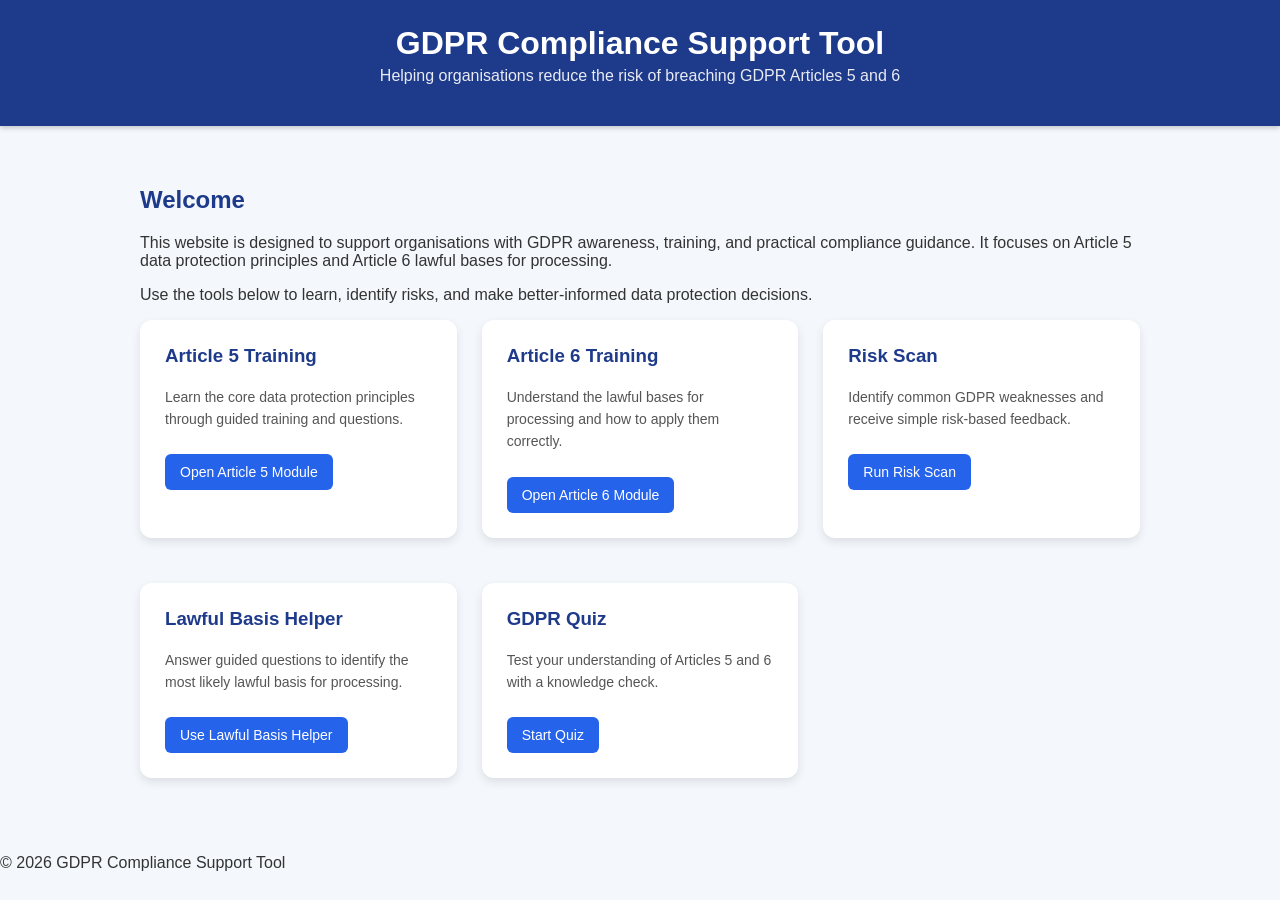
<file: GDPR Compliance Tool/index.html>
<!DOCTYPE html>
<!-- Tells the browser this is an HTML5 document -->

<html lang="en-GB">
<!-- Starts the HTML document and sets the language to British English -->

<head>
  <!-- The head contains page information for the browser -->

  <meta charset="UTF-8">
  <!-- Allows text and symbols to display correctly -->

  <meta name="viewport" content="width=device-width, initial-scale=1.0">
  <!-- Makes the page responsive on different screen sizes -->

  <title>GDPR Compliance Support Tool</title>
  <!-- Sets the browser tab title -->

  <link rel="stylesheet" href="css/style.css">
  <!-- Links the external CSS file used to style the page -->
</head>

<body>
<!-- Starts the visible content of the webpage -->

<header>
  <!-- Top section of the page -->

  <h1>GDPR Compliance Support Tool</h1>
  <!-- Main heading shown at the top of the page -->

  <p>Helping organisations reduce the risk of breaching GDPR Articles 5 and 6</p>
  <!-- Short description explaining the purpose of the website -->
</header>

<main class="container">
  <!-- Main content area of the page -->

  <section class="intro">
    <!-- Introductory section -->

    <h2>Welcome</h2>
    <!-- Heading for the welcome section -->

    <p>
      This website is designed to support organisations with GDPR awareness,
      training, and practical compliance guidance. It focuses on Article 5
      data protection principles and Article 6 lawful bases for processing.
    </p>
    <!-- Explains what the website is for and what topics it covers -->

    <p>
      Use the tools below to learn, identify risks, and make better-informed
      data protection decisions.
    </p>
    <!-- Encourages users to use the tools provided on the site -->
  </section>

  <section class="cards">
    <!-- Section that holds all the feature cards -->

    <div class="card">
      <!-- First card -->

      <h3>Article 5 Training</h3>
      <!-- Card title -->

      <p>Learn the core data protection principles through guided training and questions.</p>
      <!-- Brief description of the Article 5 training module -->

      <a href="article 5.html">Open Article 5 Module</a>
      <!-- Link that opens the Article 5 page -->
    </div>

    <div class="card">
      <!-- Second card -->

      <h3>Article 6 Training</h3>
      <!-- Card title -->

      <p>Understand the lawful bases for processing and how to apply them correctly.</p>
      <!-- Brief description of the Article 6 training module -->

      <a href="article 6.html">Open Article 6 Module</a>
      <!-- Link that opens the Article 6 page -->
    </div>

    <div class="card">
      <!-- Third card -->

      <h3>Risk Scan</h3>
      <!-- Card title -->

      <p>Identify common GDPR weaknesses and receive simple risk-based feedback.</p>
      <!-- Brief description of the risk scan tool -->

      <a href="risk.html">Run Risk Scan</a>
      <!-- Link that opens the risk scan page -->
    </div>

    <div class="card">
      <!-- Fourth card -->

      <h3>Lawful Basis Helper</h3>
      <!-- Card title -->

      <p>Answer guided questions to identify the most likely lawful basis for processing.</p>
      <!-- Brief description of the lawful basis helper -->

      <a href="lawful-basis.html">Use Lawful Basis Helper</a>
      <!-- Link that opens the lawful basis helper page -->
    </div>

    <div class="card">
      <!-- Fifth card -->

      <h3>GDPR Quiz</h3>
      <!-- Card title -->

      <p>Test your understanding of Articles 5 and 6 with a knowledge check.</p>
      <!-- Brief description of the GDPR quiz -->

      <a href="quiz.html">Start Quiz</a>
      <!-- Link that opens the quiz page -->
    </div>
  </section>
</main>

<footer class="site-footer">
  <!-- Footer section at the bottom of the page -->

  <p>&copy; 2026 GDPR Compliance Support Tool</p>
  <!-- Copyright text -->
</footer>

</body>
<!-- Ends the body section -->

</html>
<!-- Ends the HTML document -->
</file>
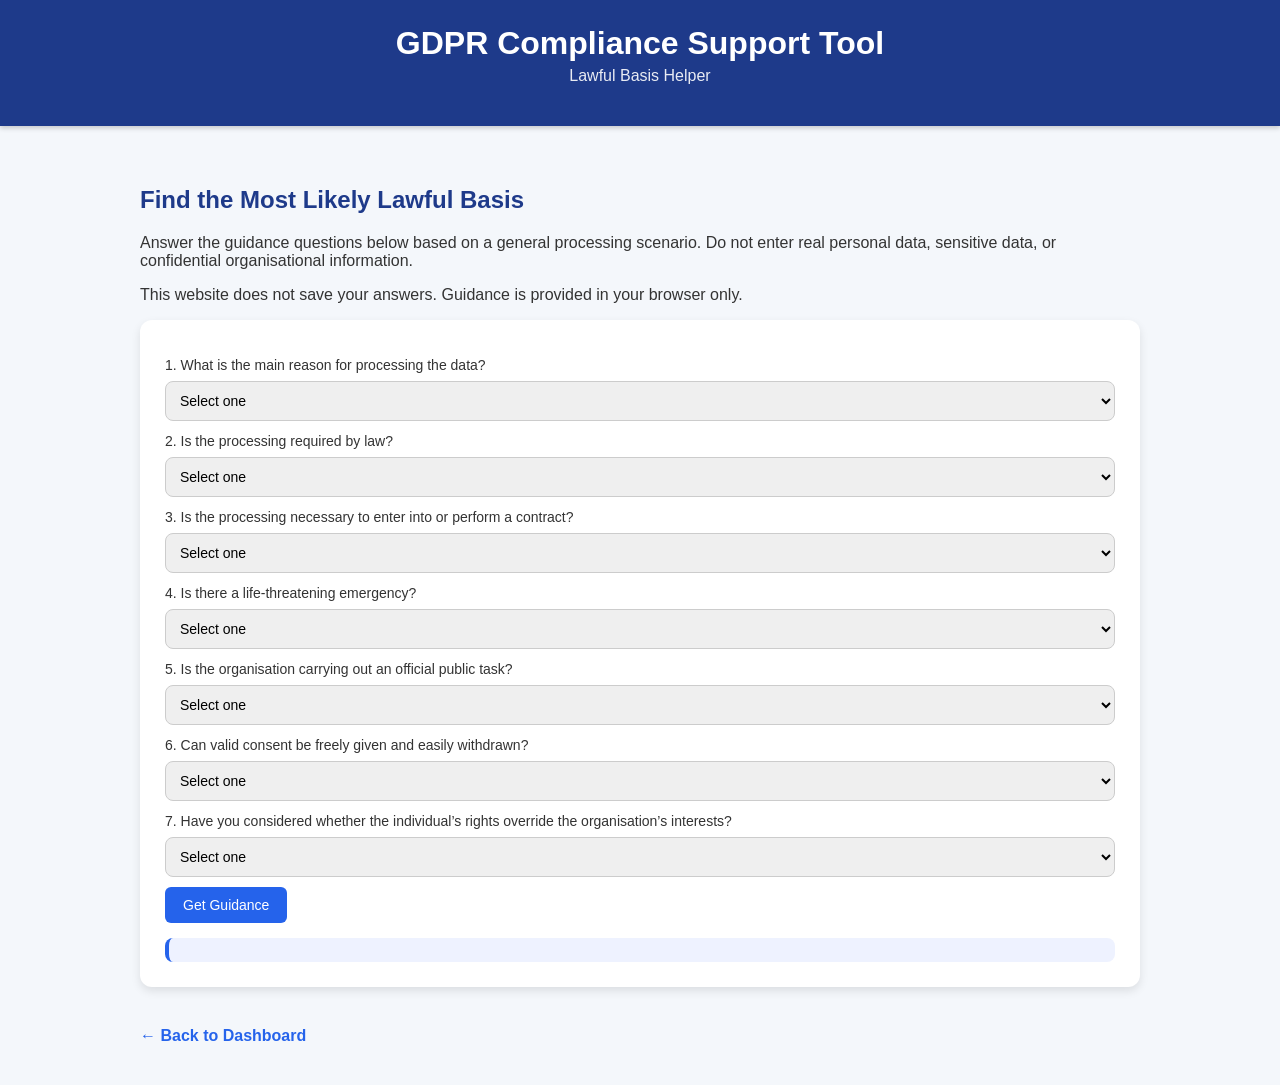
<file: GDPR Compliance Tool/lawful-basis.html>
<!DOCTYPE html>
<!-- Tells the browser this is an HTML5 document -->

<html lang="en-GB">
<!-- Starts the HTML document and sets the language to British English -->

<head>
  <!-- The head contains page information for the browser -->

  <meta charset="UTF-8">
  <!-- Allows text and symbols to display correctly -->

  <meta name="viewport" content="width=device-width, initial-scale=1.0">
  <!-- Makes the page responsive on different screen sizes -->

  <title>Lawful Basis Helper</title>
  <!-- Sets the browser tab title -->

  <link rel="stylesheet" href="css/style.css">
  <!-- Links the external CSS file used to style the page -->
</head>

<body>
<!-- Starts the visible content of the webpage -->

<header>
  <!-- Top section of the page -->

  <h1>GDPR Compliance Support Tool</h1>
  <!-- Main heading shown at the top of the page -->

  <p>Lawful Basis Helper</p>
  <!-- Subtitle showing the purpose of this page -->
</header>

<main class="container">
  <!-- Main content area of the page -->

  <section class="intro">
    <!-- Introductory section -->

    <h2>Find the Most Likely Lawful Basis</h2>
    <!-- Main heading for this tool -->

    <p>
      Answer the guidance questions below based on a general processing scenario.
      Do not enter real personal data, sensitive data, or confidential organisational information.
    </p>
    <!-- Explains what the user should do and warns them not to enter sensitive information -->

    <p>
      This website does not save your answers. Guidance is provided in your browser only.
    </p>
    <!-- Reassures the user that answers are not stored -->
  </section>

  <section class="panel">
    <!-- Main interactive section containing the questions -->

    <label for="purpose">1. What is the main reason for processing the data?</label>
    <!-- Label for the first dropdown -->

    <select id="purpose">
      <!-- Dropdown for choosing the main purpose of processing -->
      <option value="">Select one</option>
      <!-- Default empty option -->

      <option value="consent">To send optional updates or marketing</option>
      <!-- Option linked to consent -->

      <option value="contract">To provide a service or deliver a product</option>
      <!-- Option linked to contract -->

      <option value="legal">To comply with a legal requirement</option>
      <!-- Option linked to legal obligation -->

      <option value="vital">To protect someone’s life in an emergency</option>
      <!-- Option linked to vital interests -->

      <option value="public">To carry out an official or public function</option>
      <!-- Option linked to public task -->

      <option value="legitimate">To support a genuine organisational interest</option>
      <!-- Option linked to legitimate interests -->
    </select>

    <label for="isRequired">2. Is the processing required by law?</label>
    <!-- Label for the second dropdown -->

    <select id="isRequired">
      <!-- Dropdown asking whether processing is legally required -->
      <option value="">Select one</option>
      <option value="yes">Yes</option>
      <option value="no">No</option>
    </select>

    <label for="isContract">3. Is the processing necessary to enter into or perform a contract?</label>
    <!-- Label for the third dropdown -->

    <select id="isContract">
      <!-- Dropdown asking whether processing is needed for a contract -->
      <option value="">Select one</option>
      <option value="yes">Yes</option>
      <option value="no">No</option>
    </select>

    <label for="isEmergency">4. Is there a life-threatening emergency?</label>
    <!-- Label for the fourth dropdown -->

    <select id="isEmergency">
      <!-- Dropdown asking whether there is an emergency situation -->
      <option value="">Select one</option>
      <option value="yes">Yes</option>
      <option value="no">No</option>
    </select>

    <label for="isPublicTask">5. Is the organisation carrying out an official public task?</label>
    <!-- Label for the fifth dropdown -->

    <select id="isPublicTask">
      <!-- Dropdown asking whether the organisation is performing a public task -->
      <option value="">Select one</option>
      <option value="yes">Yes</option>
      <option value="no">No</option>
    </select>

    <label for="clearConsent">6. Can valid consent be freely given and easily withdrawn?</label>
    <!-- Label for the sixth dropdown -->

    <select id="clearConsent">
      <!-- Dropdown asking whether valid consent is possible -->
      <option value="">Select one</option>
      <option value="yes">Yes</option>
      <option value="no">No</option>
    </select>

    <label for="balancing">7. Have you considered whether the individual’s rights override the organisation’s interests?</label>
    <!-- Label for the seventh dropdown -->

    <select id="balancing">
      <!-- Dropdown asking whether a balancing test has been considered -->
      <option value="">Select one</option>
      <option value="yes">Yes</option>
      <option value="no">No</option>
    </select>

    <button type="button" onclick="evaluateLawfulBasis()">Get Guidance</button>
    <!-- Button that runs the JavaScript function to evaluate the answers -->

    <div id="lawfulBasisResult" class="result-box"></div>
    <!-- Empty result area where the guidance will be displayed -->
  </section>

  <a href="index.html" class="back-link">← Back to Dashboard</a>
  <!-- Link back to the dashboard page -->
</main>

<script src="js/lawful-basis.js"></script>
<!-- Links the JavaScript file that contains the lawful basis evaluation logic -->

</body>
<!-- Ends the body section -->

</html>
<!-- Ends the HTML document -->
</file>
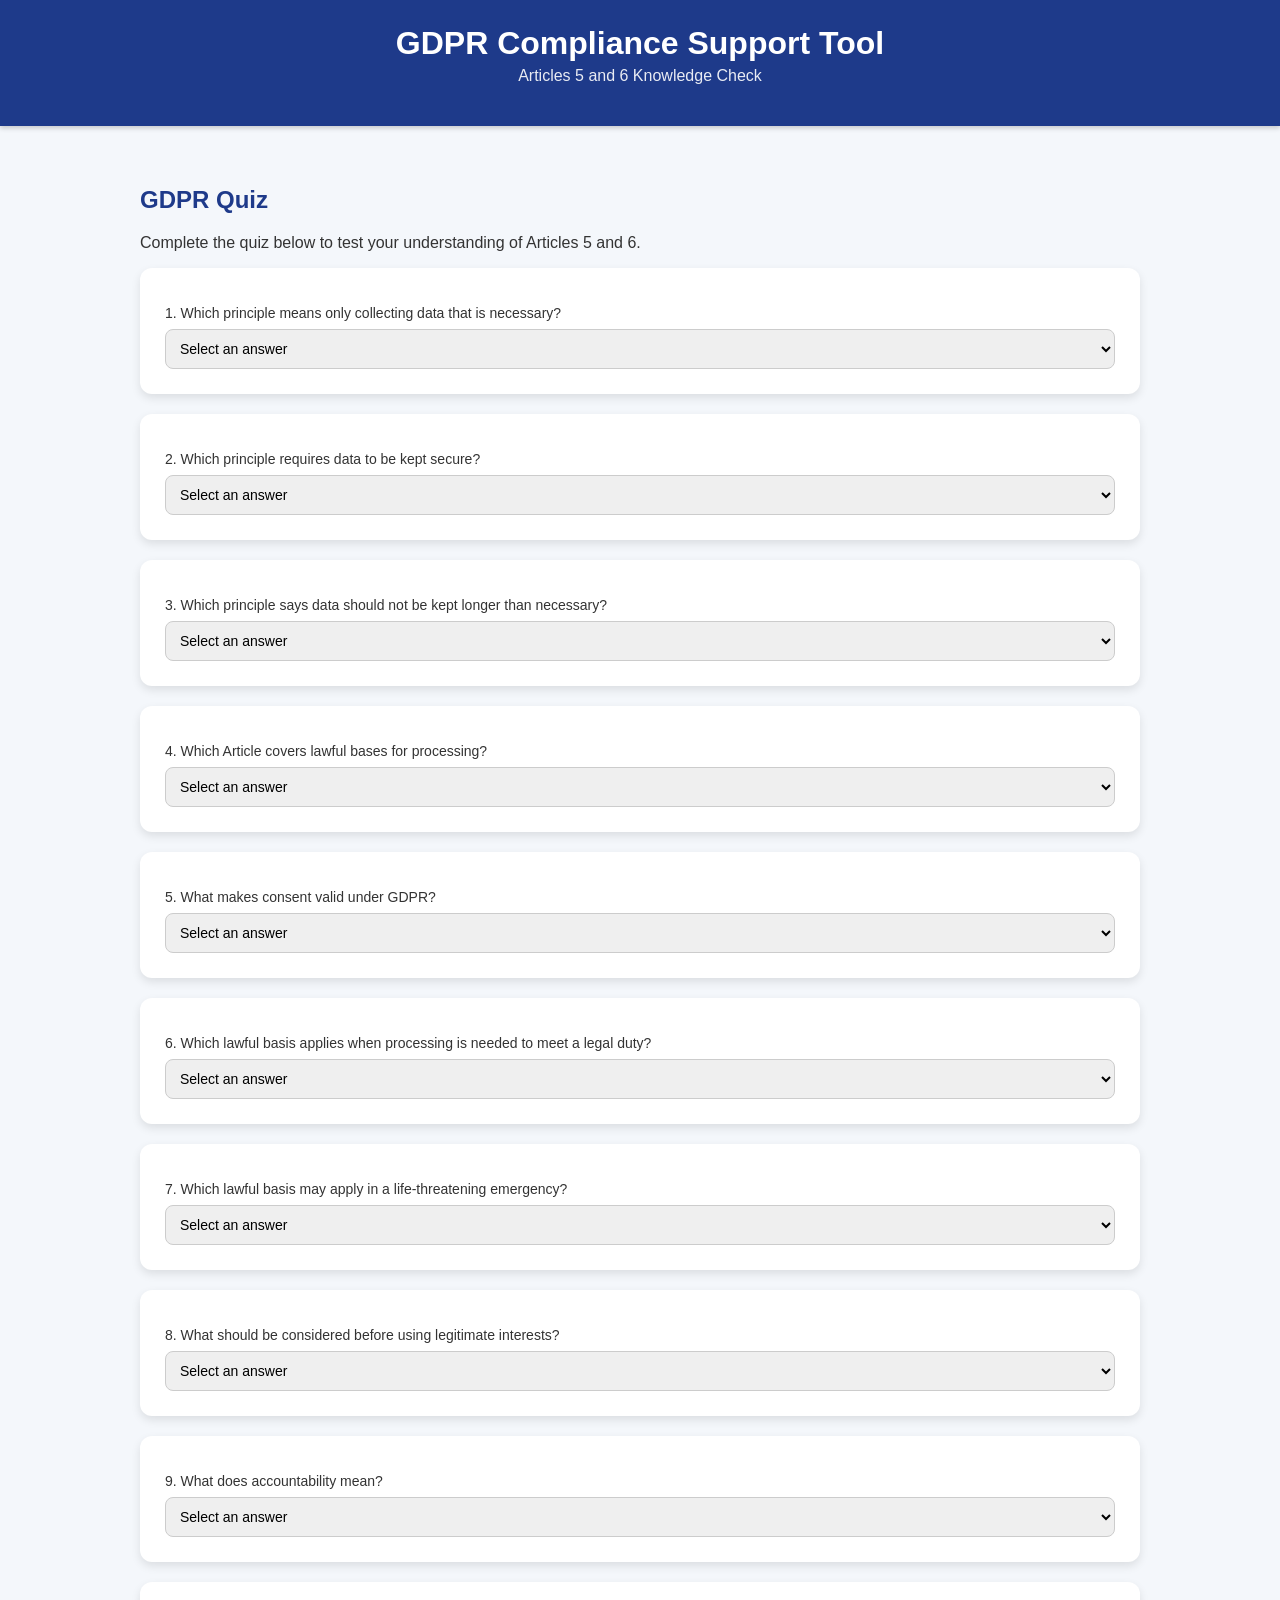
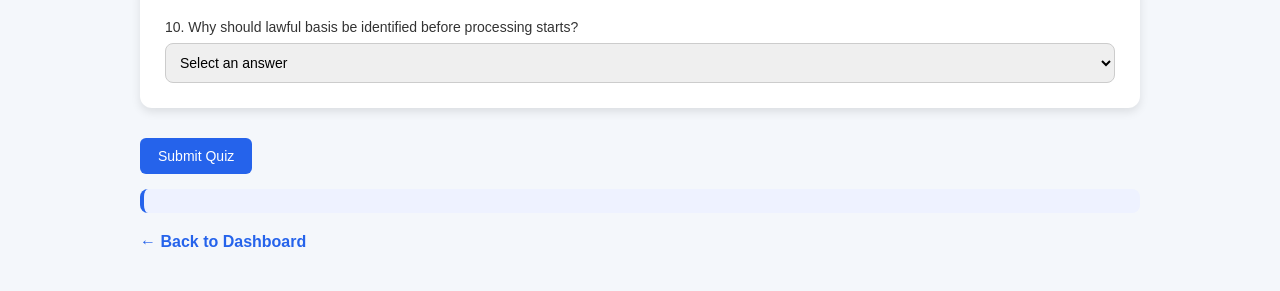
<file: GDPR Compliance Tool/quiz.html>
<!DOCTYPE html>
<!-- Tells the browser this is an HTML5 document -->

<html lang="en-GB">
<!-- Starts the HTML document and sets the language to British English -->

<head>
  <!-- The head contains page information for the browser -->

  <meta charset="UTF-8">
  <!-- Allows text and symbols to display correctly -->

  <meta name="viewport" content="width=device-width, initial-scale=1.0">
  <!-- Makes the page responsive on different screen sizes -->

  <title>GDPR Quiz</title>
  <!-- Sets the browser tab title -->

  <link rel="stylesheet" href="css/style.css">
  <!-- Links the external CSS file used to style the page -->
</head>

<body>
<!-- Starts the visible content of the webpage -->

<header>
  <!-- Top section of the page -->

  <h1>GDPR Compliance Support Tool</h1>
  <!-- Main heading shown at the top of the page -->

  <p>Articles 5 and 6 Knowledge Check</p>
  <!-- Subtitle showing what this quiz is about -->
</header>

<main class="container">
  <!-- Main content area of the page -->

  <h2>GDPR Quiz</h2>
  <!-- Main heading for the quiz section -->

  <p>Complete the quiz below to test your understanding of Articles 5 and 6.</p>
  <!-- Introductory text explaining the purpose of the quiz -->

  <section class="question">
    <!-- Question 1 -->

    <label for="q1">1. Which principle means only collecting data that is necessary?</label>
    <!-- Label for question 1 -->

    <select id="q1">
      <!-- Dropdown menu for question 1 -->
      <option value="">Select an answer</option>
      <!-- Default placeholder option -->

      <option value="wrong">Storage limitation</option>
      <!-- Wrong answer -->

      <option value="correct">Data minimisation</option>
      <!-- Correct answer -->

      <option value="wrong">Accuracy</option>
      <!-- Wrong answer -->
    </select>
  </section>

  <section class="question">
    <!-- Question 2 -->

    <label for="q2">2. Which principle requires data to be kept secure?</label>
    <!-- Label for question 2 -->

    <select id="q2">
      <!-- Dropdown menu for question 2 -->
      <option value="">Select an answer</option>
      <option value="wrong">Purpose limitation</option>
      <!-- Wrong answer -->

      <option value="correct">Integrity and confidentiality</option>
      <!-- Correct answer -->

      <option value="wrong">Lawfulness</option>
      <!-- Wrong answer -->
    </select>
  </section>

  <section class="question">
    <!-- Question 3 -->

    <label for="q3">3. Which principle says data should not be kept longer than necessary?</label>
    <!-- Label for question 3 -->

    <select id="q3">
      <!-- Dropdown menu for question 3 -->
      <option value="">Select an answer</option>

      <option value="correct">Storage limitation</option>
      <!-- Correct answer -->

      <option value="wrong">Accuracy</option>
      <!-- Wrong answer -->

      <option value="wrong">Public task</option>
      <!-- Wrong answer -->
    </select>
  </section>

  <section class="question">
    <!-- Question 4 -->

    <label for="q4">4. Which Article covers lawful bases for processing?</label>
    <!-- Label for question 4 -->

    <select id="q4">
      <!-- Dropdown menu for question 4 -->
      <option value="">Select an answer</option>

      <option value="correct">Article 6</option>
      <!-- Correct answer -->

      <option value="wrong">Article 5</option>
      <!-- Wrong answer -->

      <option value="wrong">Article 32</option>
      <!-- Wrong answer -->
    </select>
  </section>

  <section class="question">
    <!-- Question 5 -->

    <label for="q5">5. What makes consent valid under GDPR?</label>
    <!-- Label for question 5 -->

    <select id="q5">
      <!-- Dropdown menu for question 5 -->
      <option value="">Select an answer</option>

      <option value="wrong">Silence</option>
      <!-- Wrong answer -->

      <option value="correct">Freely given, specific, informed, and unambiguous</option>
      <!-- Correct answer -->

      <option value="wrong">Pre-ticked boxes</option>
      <!-- Wrong answer -->
    </select>
  </section>

  <section class="question">
    <!-- Question 6 -->

    <label for="q6">6. Which lawful basis applies when processing is needed to meet a legal duty?</label>
    <!-- Label for question 6 -->

    <select id="q6">
      <!-- Dropdown menu for question 6 -->
      <option value="">Select an answer</option>

      <option value="correct">Legal obligation</option>
      <!-- Correct answer -->

      <option value="wrong">Consent</option>
      <!-- Wrong answer -->

      <option value="wrong">Vital interests</option>
      <!-- Wrong answer -->
    </select>
  </section>

  <section class="question">
    <!-- Question 7 -->

    <label for="q7">7. Which lawful basis may apply in a life-threatening emergency?</label>
    <!-- Label for question 7 -->

    <select id="q7">
      <!-- Dropdown menu for question 7 -->
      <option value="">Select an answer</option>

      <option value="wrong">Contract</option>
      <!-- Wrong answer -->

      <option value="correct">Vital interests</option>
      <!-- Correct answer -->

      <option value="wrong">Legitimate interests</option>
      <!-- Wrong answer -->
    </select>
  </section>

  <section class="question">
    <!-- Question 8 -->

    <label for="q8">8. What should be considered before using legitimate interests?</label>
    <!-- Label for question 8 -->

    <select id="q8">
      <!-- Dropdown menu for question 8 -->
      <option value="">Select an answer</option>

      <option value="correct">Whether the person’s rights override the organisation’s interests</option>
      <!-- Correct answer -->

      <option value="wrong">Whether consent can be ignored</option>
      <!-- Wrong answer -->

      <option value="wrong">Whether a privacy notice is unnecessary</option>
      <!-- Wrong answer -->
    </select>
  </section>

  <section class="question">
    <!-- Question 9 -->

    <label for="q9">9. What does accountability mean?</label>
    <!-- Label for question 9 -->

    <select id="q9">
      <!-- Dropdown menu for question 9 -->
      <option value="">Select an answer</option>

      <option value="correct">Being able to demonstrate GDPR compliance</option>
      <!-- Correct answer -->

      <option value="wrong">Keeping data forever</option>
      <!-- Wrong answer -->

      <option value="wrong">Using consent for everything</option>
      <!-- Wrong answer -->
    </select>
  </section>

  <section class="question">
    <!-- Question 10 -->

    <label for="q10">10. Why should lawful basis be identified before processing starts?</label>
    <!-- Label for question 10 -->

    <select id="q10">
      <!-- Dropdown menu for question 10 -->
      <option value="">Select an answer</option>

      <option value="correct">Because it affects rights, transparency, and compliance</option>
      <!-- Correct answer -->

      <option value="wrong">Because it can always be changed later without issue</option>
      <!-- Wrong answer -->

      <option value="wrong">Because it removes the need for documentation</option>
      <!-- Wrong answer -->
    </select>
  </section>

  <button type="button" onclick="markQuiz()">Submit Quiz</button>
  <!-- Button that runs the JavaScript function to mark the quiz -->

  <div id="quizResult" class="result-box"></div>
  <!-- Empty result box where the quiz score or feedback will appear -->

  <a href="index.html" class="back-link">← Back to Dashboard</a>
  <!-- Link back to the dashboard page -->
</main>

<script src="js/quiz.js"></script>
<!-- Links the JavaScript file that checks answers and shows the result -->

</body>
<!-- Ends the body section -->

</html>
<!-- Ends the HTML document -->

<script src="js/quiz.js"></script>
<!-- This extra script is repeated and outside the HTML document, so it is likely a mistake -->
</file>
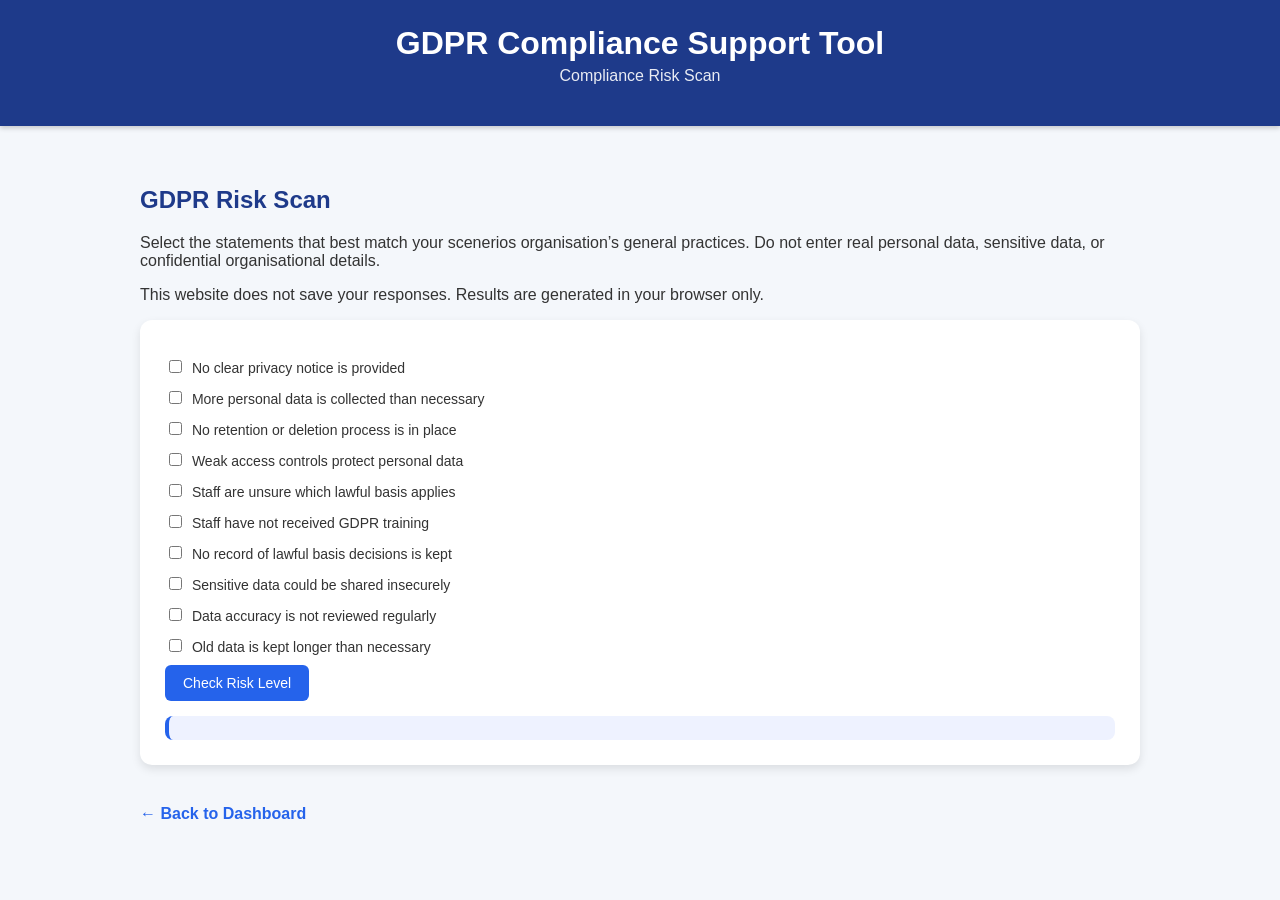
<file: GDPR Compliance Tool/risk.html>
<!DOCTYPE html>
<!-- Tells the browser this is an HTML5 document -->

<html lang="en-GB">
<!-- Starts the HTML document and sets the language to British English -->

<head>
  <!-- The head contains page information for the browser -->

  <meta charset="UTF-8">
  <!-- Allows text and symbols to display correctly -->

  <meta name="viewport" content="width=device-width, initial-scale=1.0">
  <!-- Makes the page responsive on different screen sizes -->

  <title>GDPR Risk Scan</title>
  <!-- Sets the browser tab title -->

  <link rel="stylesheet" href="css/style.css">
  <!-- Links the external CSS file used to style the page -->
</head>

<body>
<!-- Starts the visible content of the webpage -->

<header>
  <!-- Top section of the page -->

  <h1>GDPR Compliance Support Tool</h1>
  <!-- Main heading shown at the top of the page -->

  <p>Compliance Risk Scan</p>
  <!-- Subtitle showing the purpose of this page -->
</header>

<main class="container">
  <!-- Main content area of the page -->

  <section class="intro">
    <!-- Introductory section -->

    <h2>GDPR Risk Scan</h2>
    <!-- Main heading for the risk scan tool -->

    <p>
      Select the statements that best match your scenerios organisation’s general practices.
      Do not enter real personal data, sensitive data, or confidential organisational details.
    </p>
    <!-- Explains what the user should do and warns them not to enter sensitive information -->

    <p>
      This website does not save your responses. Results are generated in your browser only.
    </p>
    <!-- Reassures the user that responses are not stored -->
  </section>

  <section class="panel">
    <!-- Main interactive section containing the risk checklist -->

    <label><input type="checkbox" class="risk-check"> No clear privacy notice is provided</label>
    <!-- Checkbox for missing privacy notice -->

    <label><input type="checkbox" class="risk-check"> More personal data is collected than necessary</label>
    <!-- Checkbox for collecting too much personal data -->

    <label><input type="checkbox" class="risk-check"> No retention or deletion process is in place</label>
    <!-- Checkbox for lack of retention and deletion procedures -->

    <label><input type="checkbox" class="risk-check"> Weak access controls protect personal data</label>
    <!-- Checkbox for poor access control security -->

    <label><input type="checkbox" class="risk-check"> Staff are unsure which lawful basis applies</label>
    <!-- Checkbox for lack of understanding of lawful basis -->

    <label><input type="checkbox" class="risk-check"> Staff have not received GDPR training</label>
    <!-- Checkbox for lack of staff training -->

    <label><input type="checkbox" class="risk-check"> No record of lawful basis decisions is kept</label>
    <!-- Checkbox for poor accountability and missing records -->

    <label><input type="checkbox" class="risk-check"> Sensitive data could be shared insecurely</label>
    <!-- Checkbox for insecure sharing of sensitive data -->

    <label><input type="checkbox" class="risk-check"> Data accuracy is not reviewed regularly</label>
    <!-- Checkbox for not checking whether data stays accurate -->

    <label><input type="checkbox" class="risk-check"> Old data is kept longer than necessary</label>
    <!-- Checkbox for excessive data retention -->

    <button type="button" onclick="runRiskScan()">Check Risk Level</button>
    <!-- Button that runs the JavaScript function to calculate the risk level -->

    <div id="riskResult" class="result-box"></div>
    <!-- Empty result box where the risk result will appear -->

    <div id="alertBox" class="alert-box"></div>
    <!-- Empty alert box where warning or extra guidance may appear -->
  </section>

  <a href="index.html" class="back-link">← Back to Dashboard</a>
  <!-- Link back to the dashboard page -->
</main>

<script src="js/risk.js"></script>
<!-- Links the JavaScript file that checks the selected risks and shows the result -->

</body>
<!-- Ends the body section -->

</html>
<!-- Ends the HTML document -->
</file>
<file: GDPR Compliance Tool/css/style.css>
/* General Page Styling */
body {
  font-family: "Segoe UI", Arial, sans-serif;
  background: #f4f7fb;
  margin: 0;
  color: #333;
}

/* Header */
header {
  background: #1e3a8a;
  color: white;
  padding: 25px;
  text-align: center;
  box-shadow: 0 2px 5px rgba(0,0,0,0.2);
}

header h1 {
  margin: 0;
  font-size: 32px;
}

header p {
  margin-top: 5px;
  opacity: 0.9;
}

/* Main Container */
.container {
  max-width: 1000px;
  margin: auto;
  padding: 40px 20px;
}

/* Section Titles */
h2 {
  color: #1e3a8a;
  margin-bottom: 20px;
}

h3 {
  color: #1e3a8a;
}

/* Dashboard Cards Layout */
.cards {
  display: grid;
  grid-template-columns: repeat(auto-fit, minmax(250px,1fr));
  gap: 25px;
}

/* Card Design */
.card,
.question,
.panel {
  background: white;
  padding: 25px;
  border-radius: 12px;
  box-shadow: 0 4px 10px rgba(0,0,0,0.1);
  margin-bottom: 20px;
  transition: 0.3s;
}

.card:hover {
  transform: translateY(-5px);
  box-shadow: 0 8px 18px rgba(0,0,0,0.15);
}

.card h3,
.question h3,
.panel h3 {
  margin-top: 0;
  color: #1e3a8a;
}

.card p,
.question p,
.panel p {
  font-size: 14px;
  color: #555;
  line-height: 1.6;
}

/* Links inside cards */
.card a,
.btn,
.container a.button-link {
  display: inline-block;
  margin-top: 10px;
  padding: 10px 15px;
  background: #2563eb;
  color: white;
  text-decoration: none;
  border-radius: 6px;
  font-size: 14px;
  border: none;
  cursor: pointer;
}

.card a:hover,
.btn:hover,
.container a.button-link:hover {
  background: #1d4ed8;
}

/* Buttons */
button {
  background: #2563eb;
  color: white;
  border: none;
  padding: 10px 18px;
  margin-top: 10px;
  border-radius: 6px;
  cursor: pointer;
  font-size: 14px;
  transition: 0.2s;
}

button:hover {
  background: #1d4ed8;
}

/* Form Inputs */
select,
label {
  display: block;
  margin-top: 12px;
  font-size: 14px;
}

input[type="checkbox"] {
  margin-right: 6px;
}

select,
textarea,
input[type="text"] {
  width: 100%;
  padding: 10px;
  border-radius: 8px;
  border: 1px solid #ccc;
  margin-top: 8px;
  box-sizing: border-box;
  font-size: 14px;
  font-family: "Segoe UI", Arial, sans-serif;
}

textarea {
  min-height: 110px;
  resize: vertical;
}

textarea:focus,
select:focus,
input[type="text"]:focus {
  outline: none;
  border-color: #2563eb;
  box-shadow: 0 0 0 3px rgba(37, 99, 235, 0.15);
}

/* Results Box */
#result,
#lawfulness,
#risk,
#quizResult,
.answer,
.result-box {
  margin-top: 15px;
  padding: 12px;
  background: #eef2ff;
  border-left: 4px solid #2563eb;
  border-radius: 8px;
  font-weight: 500;
}

/* Hidden answer block */
.answer {
  display: none;
  font-weight: normal;
  line-height: 1.6;
}

/* Breach Simulation Result */
#breachResult {
  margin-top: 10px;
  padding: 12px;
  background: #fff3cd;
  border-left: 4px solid #ffc107;
  border-radius: 8px;
}

/* Back link */
.back-link {
  display: inline-block;
  margin-top: 20px;
  color: #2563eb;
  text-decoration: none;
  font-weight: 600;
}

.back-link:hover {
  text-decoration: underline;
}

/* Responsive */
@media (max-width: 768px) {
  .cards {
    grid-template-columns: 1fr;
  }

  header h1 {
    font-size: 26px;
  }

  .container {
    padding: 25px 15px;
  }

  .card,
  .question,
  .panel {
    padding: 18px;
  }
}
</file>
